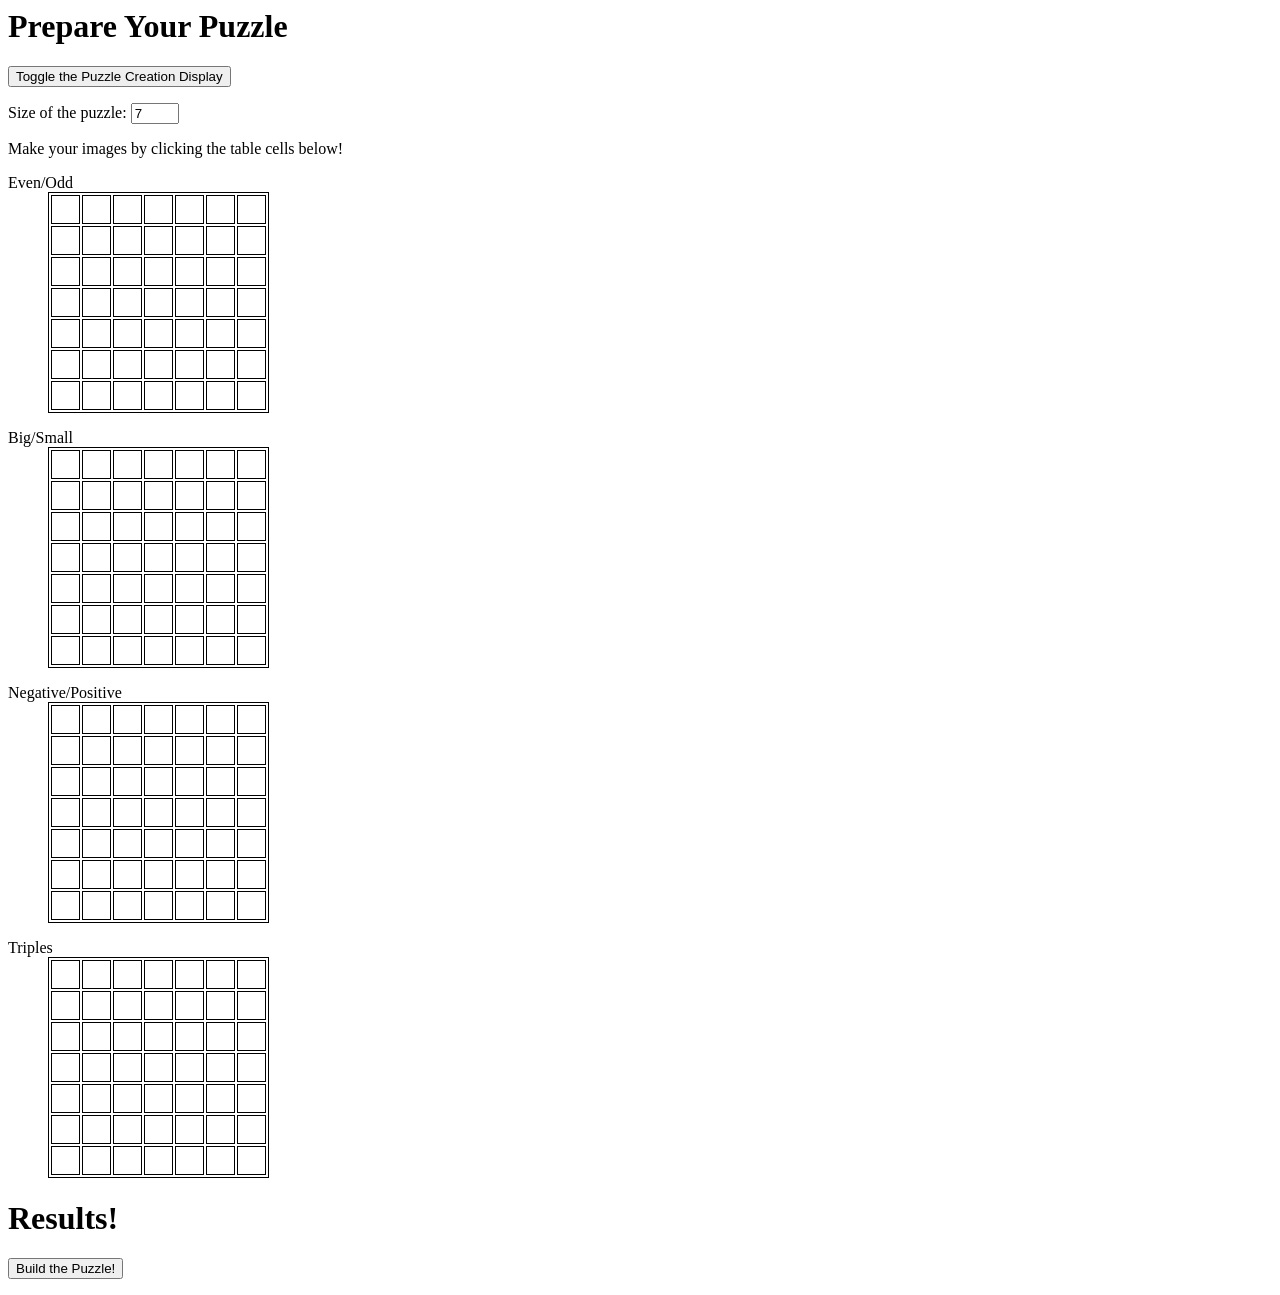
<file: index.html>
<html>
    <head>
        <title>Puzzle Builder Tool</title>
        <link rel="stylesheet" href="tool.css">
        <script src="https://ajax.googleapis.com/ajax/libs/jquery/3.6.1/jquery.min.js"></script>
        <script src="tool.js"></script>
    </head>
    <body>

        <h1>Prepare Your Puzzle</h1>

            <p><button type="button" id="hide-gen">Toggle the Puzzle Creation Display</button></p>
            <div id="puzzle-creation">
                <p><label for="dimension-selector">Size of the puzzle: </label>
                
                <input type="number" min="1" max="20" id="dimension-selector" name="dimension-selector"></p>

                <p>Make your images by clicking the table cells below! <!-- Choose four images you want to embed in your puzzle. Each must be <span class="dimension-constant">??</span> pixels by <span class="dimension-constant">??</span> pixels. --></p>

        <dl>
            <dt>Even/Odd</dt>
            <dd><table class="puzzle-gen-only puzzle-style puzzle-input even-odd"></table></dd>
        </dl>

        <dl>
            <dt>Big/Small</dt>
            <dd><table class="puzzle-gen-only puzzle-style puzzle-input big-small"></table></dd>
        </dl>

        <dl>
            <dt>Negative/Positive</dt>
            <dd><table class="puzzle-gen-only puzzle-style puzzle-input pos-neg"></table></dd>
        </dl>

        <dl>
            <dt>Triples</dt>
            <dd><table class="puzzle-gen-only puzzle-style puzzle-input triples"></table></dd>
        </dl>
    </div>

        <h1>Results!</h1>

        <p><button type="button" id="generate-puzzle">Build the Puzzle!</button></p>
        <p><table class="puzzle-style puzzle-display">
        </table></p>
    </body>
</html>
</file>
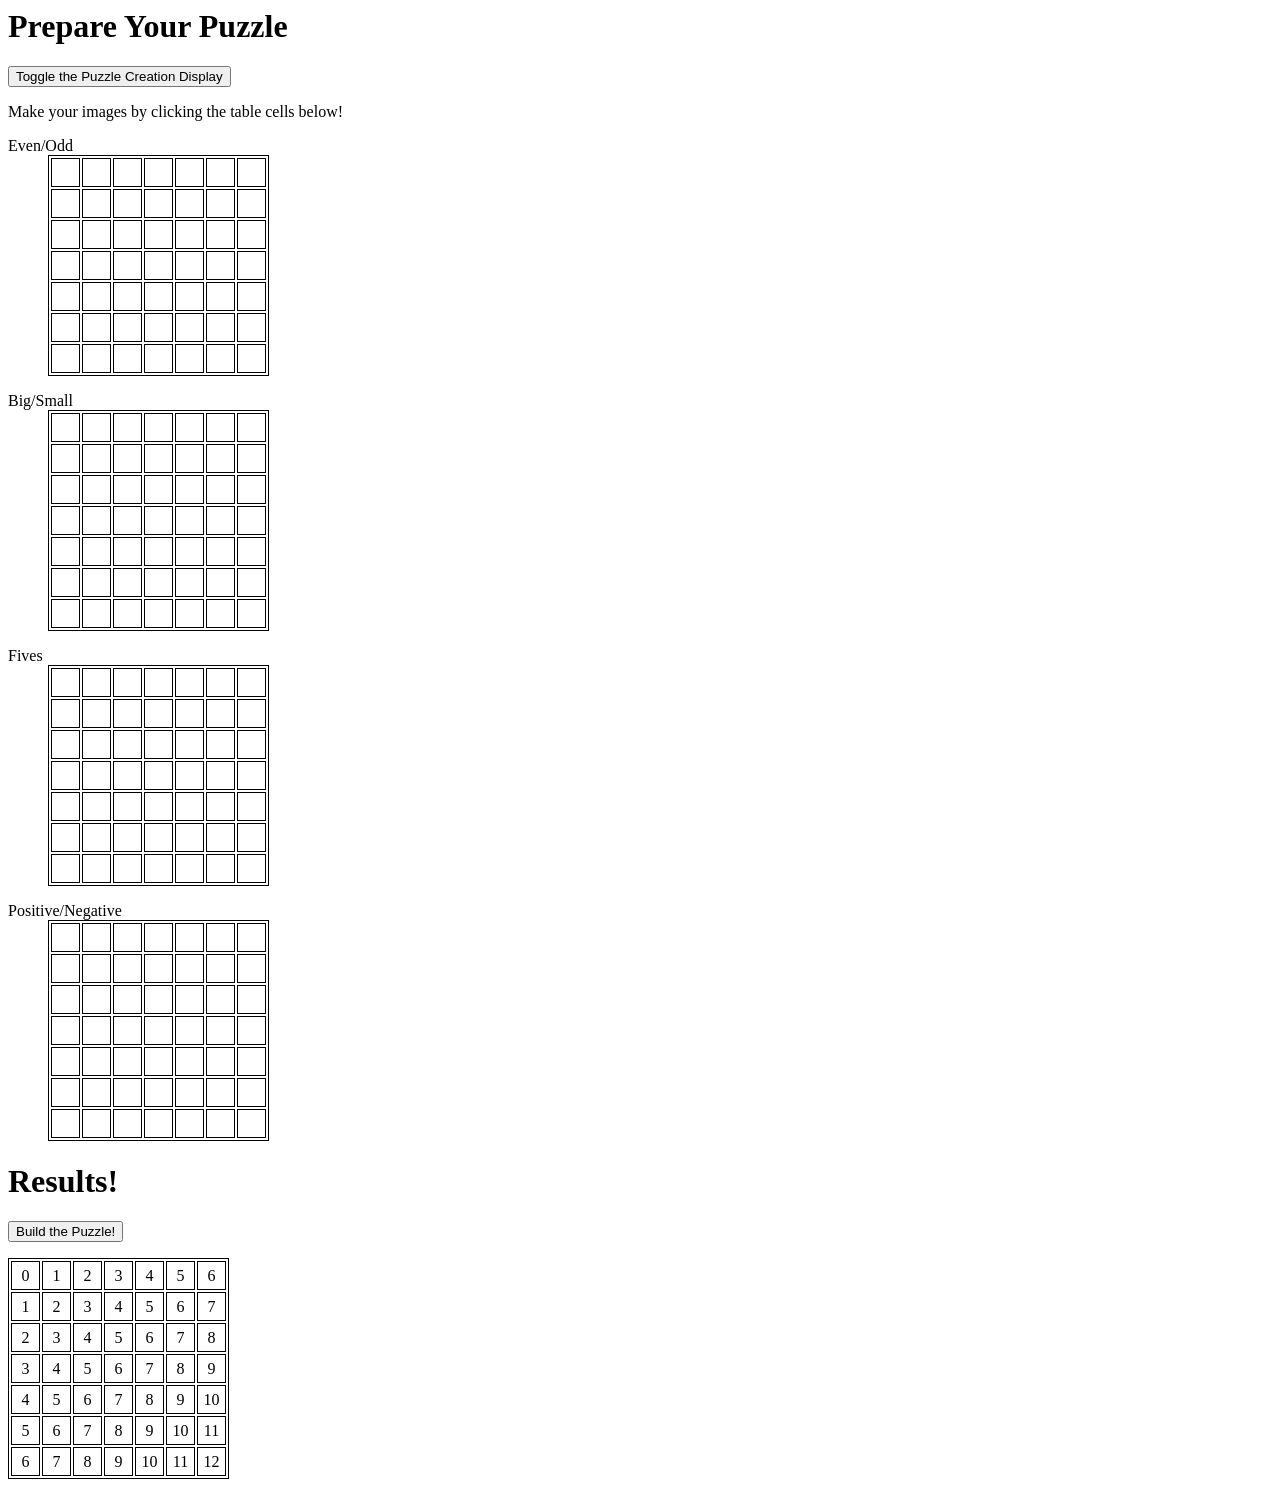
<file: two-five-tool.html>
<html>
    <head>
        <title>Puzzle Builder Tool</title>
        <link rel="stylesheet" href="tool.css">
        <script src="https://ajax.googleapis.com/ajax/libs/jquery/3.6.1/jquery.min.js"></script>
        <script src="two-five-tool.js"></script>
    </head>
    <body>

        <h1>Prepare Your Puzzle</h1>

            <p><button type="button" id="hide-gen">Toggle the Puzzle Creation Display</button></p>
            <div id="puzzle-creation">
                <p>Make your images by clicking the table cells below! <!-- Choose four images you want to embed in your puzzle. Each must be <span class="dimension-constant">??</span> pixels by <span class="dimension-constant">??</span> pixels. --></p>

        <dl>
            <dt>Even/Odd</dt>
            <dd><table class="puzzle-gen-only puzzle-style puzzle-input even-odd"></table></dd>
        </dl>

        <dl>
            <dt>Big/Small</dt>
            <dd><table class="puzzle-gen-only puzzle-style puzzle-input big-small"></table></dd>
        </dl>

        <dl>
            <dt>Fives</dt>
            <dd><table class="puzzle-gen-only puzzle-style puzzle-input fives"></table></dd>
        </dl>

        <dl>
            <dt>Positive/Negative</dt>
            <dd><table class="puzzle-gen-only puzzle-style puzzle-input pos-neg"></table></dd>
        </dl>
    </div>

        <h1>Results!</h1>

        <p><button type="button" id="generate-puzzle">Build the Puzzle!</button></p>
        <p><table class="puzzle-style puzzle-display">
        </table></p>
    </body>
</html>
</file>
<file: tool.css>
table.puzzle-style {
    border: 1px solid black;
    table-layout: fixed;
}
  
table.puzzle-style th,
table.puzzle-style td {
    border: 1px solid black;
    width: 25px;
    overflow: hidden;
    user-select: none;
    text-align: center;
}

table.puzzle-style tr {
    line-height: 25px;
}

td.puzzle-selected {
    background-color: black;
    color: white;
}
</file>
